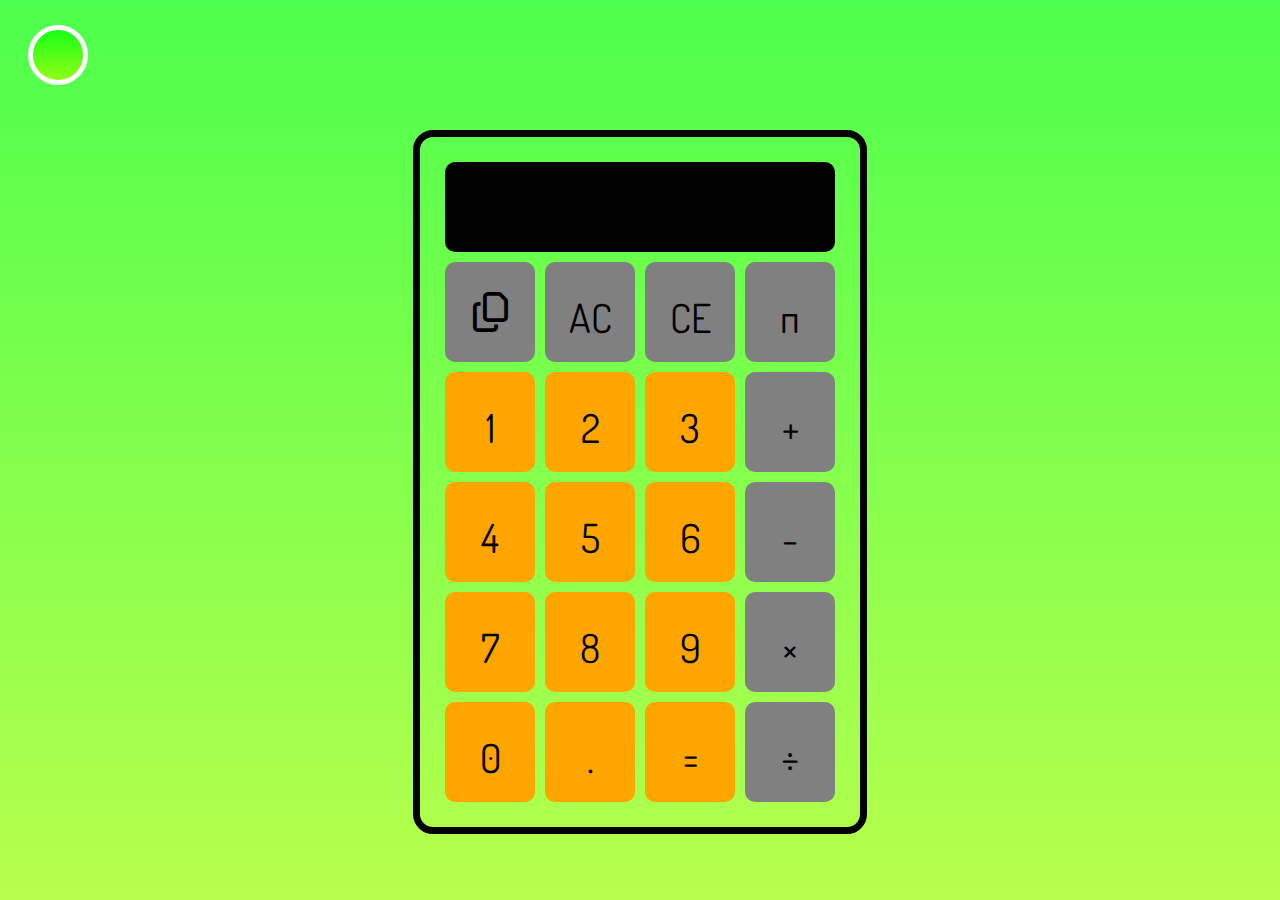
<file: index.html>
<!DOCTYPE html>
<html lang="en">
    <head>
        <meta charset="UTF-8">
        <meta http-equiv="X-UA-Compatible" content="IE=edge">
        <meta name="viewport" content="width=device-width, initial-scale=1.0">
        <link rel="stylesheet" href="calculator.css">
        <link rel="stylesheet" href="https://cdnjs.cloudflare.com/ajax/libs/font-awesome/6.2.0/css/all.min.css">
        <link rel="stylesheet" href="https://fonts.googleapis.com/css2?family=Dosis&display=swap">
        <title>Calculator</title>
    </head>
    <body class="green-linear" id="main">
        <center>
            <div id="header"><div id="change" class="green-linear"></div></div>
            <div id="warning"><span id="text"></span></div>
            <div class="container">
                <div id="display"></div>
                <div class="fa-regular fa-copy" id="copy"></div>
                <div id="ac">AC</div>
                <div id="ce">CE</div>
                <div id="pi">π</div>
                <div>1</div>
                <div>2</div>
                <div>3</div>
                <div id="plus">+</div>
                <div>4</div>
                <div>5</div>
                <div>6</div>
                <div id="minus">-</div>
                <div>7</div>
                <div>8</div>
                <div>9</div>
                <div id="multiply">×</div>
                <div>0</div>
                <div>.</div>
                <div id="equal">=</div>
                <div id="divide">÷</div>
            </div>
        </center>
        <script src="calculator.js"></script>
    </body>
</html>
</file>
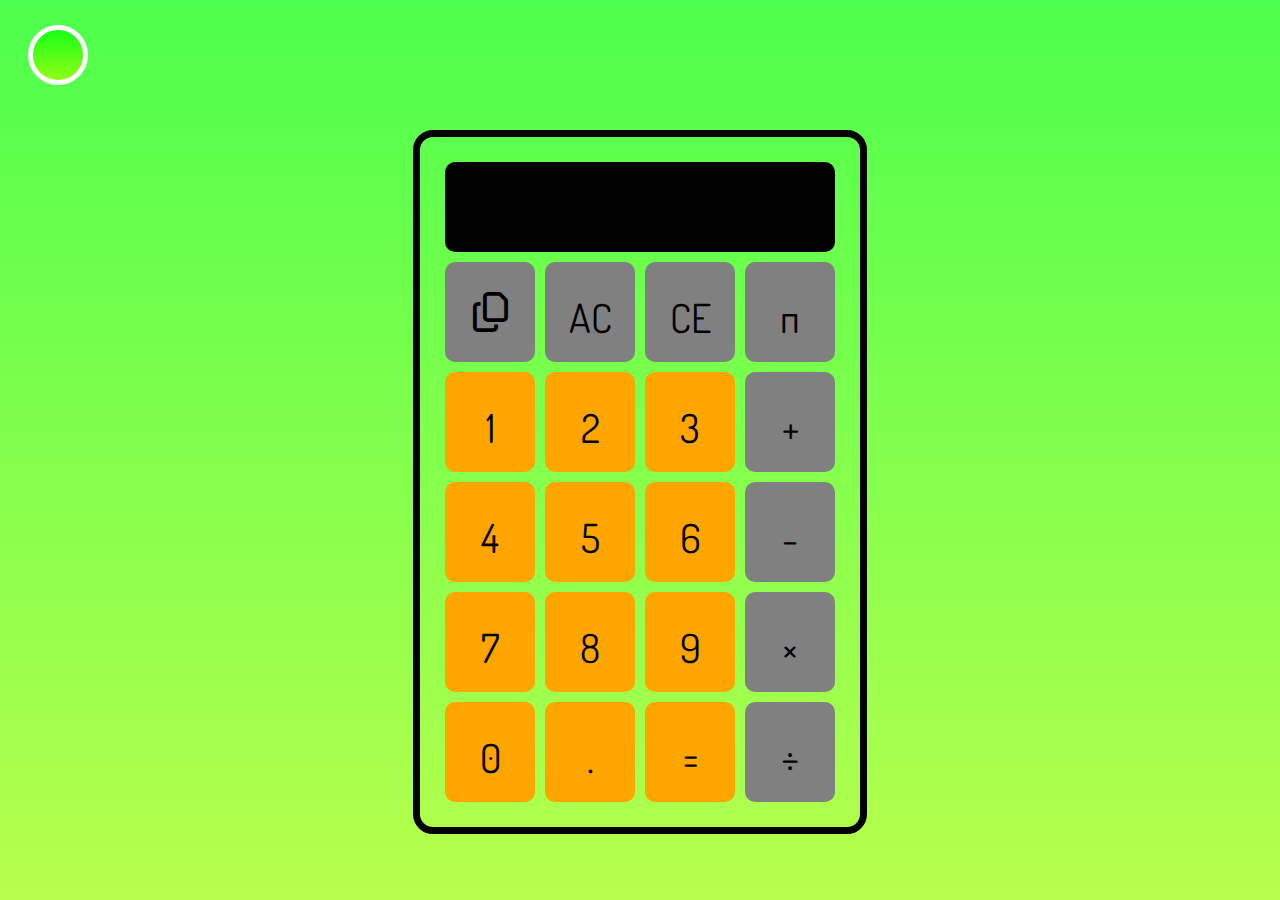
<file: calculator.html>
<!DOCTYPE html>
<html lang="en">
    <head>
        <meta charset="UTF-8">
        <meta http-equiv="X-UA-Compatible" content="IE=edge">
        <meta name="viewport" content="width=device-width, initial-scale=1.0">
        <link rel="stylesheet" href="calculator.css">
        <link rel="stylesheet" href="https://cdnjs.cloudflare.com/ajax/libs/font-awesome/6.2.0/css/all.min.css">
        <link rel="stylesheet" href="https://fonts.googleapis.com/css2?family=Dosis&display=swap">
        <title>Calculator</title>
    </head>
    <body class="green-linear" id="main">
        <center>
            <div id="header"><div id="change" class="green-linear"></div></div>
            <div id="warning"><span id="text"></span></div>
            <div class="container">
                <div id="display"></div>
                <div class="fa-regular fa-copy" id="copy"></div>
                <div id="ac">AC</div>
                <div id="ce">CE</div>
                <div id="pi">π</div>
                <div>1</div>
                <div>2</div>
                <div>3</div>
                <div id="plus">+</div>
                <div>4</div>
                <div>5</div>
                <div>6</div>
                <div id="minus">-</div>
                <div>7</div>
                <div>8</div>
                <div>9</div>
                <div id="multiply">×</div>
                <div>0</div>
                <div>.</div>
                <div id="equal">=</div>
                <div id="divide">÷</div>
            </div>
        </center>
        <script src="calculator.js"></script>
    </body>
</html>
</file>
<file: calculator.css>
* {
    font-family: dosis;
    user-select: none;
    font-size:40px;
}

.container {
    display: flex;
    flex-wrap: wrap;
    width: 400px;
    height: 650px;
    border-radius: 20px;
    border: 7px solid black;
    padding: 20px;
    margin-top: 130px;
    overflow: scroll;
}

#display {
    width: 400px;
    height: 50px;
    background-color: black;
    color: white;
    text-align: right;
    padding: 20px;
    overflow-y: scroll;
}

::-webkit-scrollbar {
    width: 0;
    background: transparent;
}

.container > div {
    margin: 5px;
    border-radius: 10px;
    width: 50px;
    height: 50px;
    background-color: orange;
    padding:20px;
    padding-top:30px;
    text-align: center;
    cursor: pointer;
}

.container > div:hover {
    background-color: rgba(255, 68, 0, 0.804);
}

#plus, #minus, #divide, #multiply, #ce, #ac, #pi, #copy {
    background-color: grey;
}

#plus:hover, #minus:hover, #divide:hover, #multiply:hover, #ce:hover, #ac:hover, #pi:hover, #copy:hover {
    background-color: rgb(187,187,187);
}

#main {
    background-size: 1000px 1000px;
}

#warning {
    width: 400px;
    text-align: center;
    display: none;
    background-color: orange;
    padding: 20px;
    border-radius: 20px;
    border: 7px solid black;
}

#header {
    margin-top: -125px;
    position: absolute;
    display: flex;
    align-items: right;
    padding: 20px;
}

#change {
    width: 50px;
    height: 50px;
    border-radius: 50%;
    border: 5px solid white;
}

#change:hover {
    cursor: pointer;
}

.green-linear {
    background: linear-gradient(rgba(0,255,0,0.7),rgba(170, 255, 0, 0.7));
}

.red-linear {
    background: linear-gradient(rgba(255, 132, 0, 0.7),rgba(255, 0, 0, 0.7));
}

.blue-linear {
    background: linear-gradient(rgba(0, 166, 255, 0.7),rgba(0, 60, 255, 0.7));
}

.black-linear {
    background: linear-gradient(rgba(255, 255, 255, 0.7),rgb(0, 0, 0));
}

.purple-linear {
    background: linear-gradient(rgba(146, 61, 214, 0.7),rgb(140, 0, 255));
}
</file>
